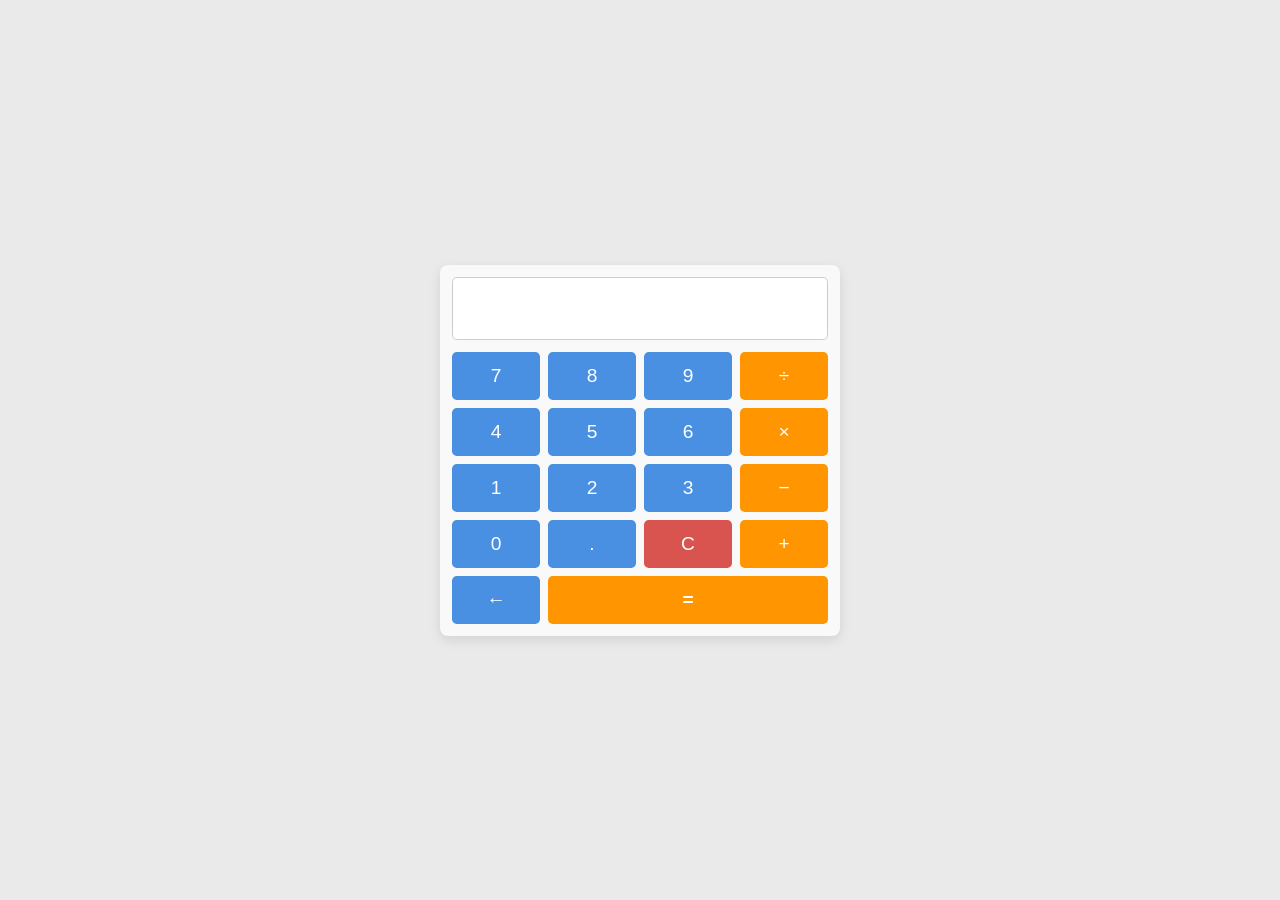
<file: generated_project/index.html>
<!DOCTYPE html>
<html lang="en">
<head>
    <meta charset="UTF-8">
    <meta name="viewport" content="width=device-width, initial-scale=1.0">
    <title>Web Calculator</title>
    <link rel="stylesheet" href="style.css">
</head>
<body>
    <div class="calculator">
        <input type="text" class="display" readonly />
        <div class="buttons">
            <!-- Digits -->
            <button data-value="7">7</button>
            <button data-value="8">8</button>
            <button data-value="9">9</button>
            <button data-action="divide">÷</button>

            <button data-value="4">4</button>
            <button data-value="5">5</button>
            <button data-value="6">6</button>
            <button data-action="multiply">×</button>

            <button data-value="1">1</button>
            <button data-value="2">2</button>
            <button data-value="3">3</button>
            <button data-action="subtract">−</button>

            <button data-value="0">0</button>
            <button data-value=".">.</button>
            <button data-action="clear">C</button>
            <button data-action="add">+</button>

            <button data-action="backspace">←</button>
            <button data-action="equals" style="grid-column: span 3;">=</button>
        </div>
    </div>
    <script src="script.js"></script>
</body>
</html>
</file>
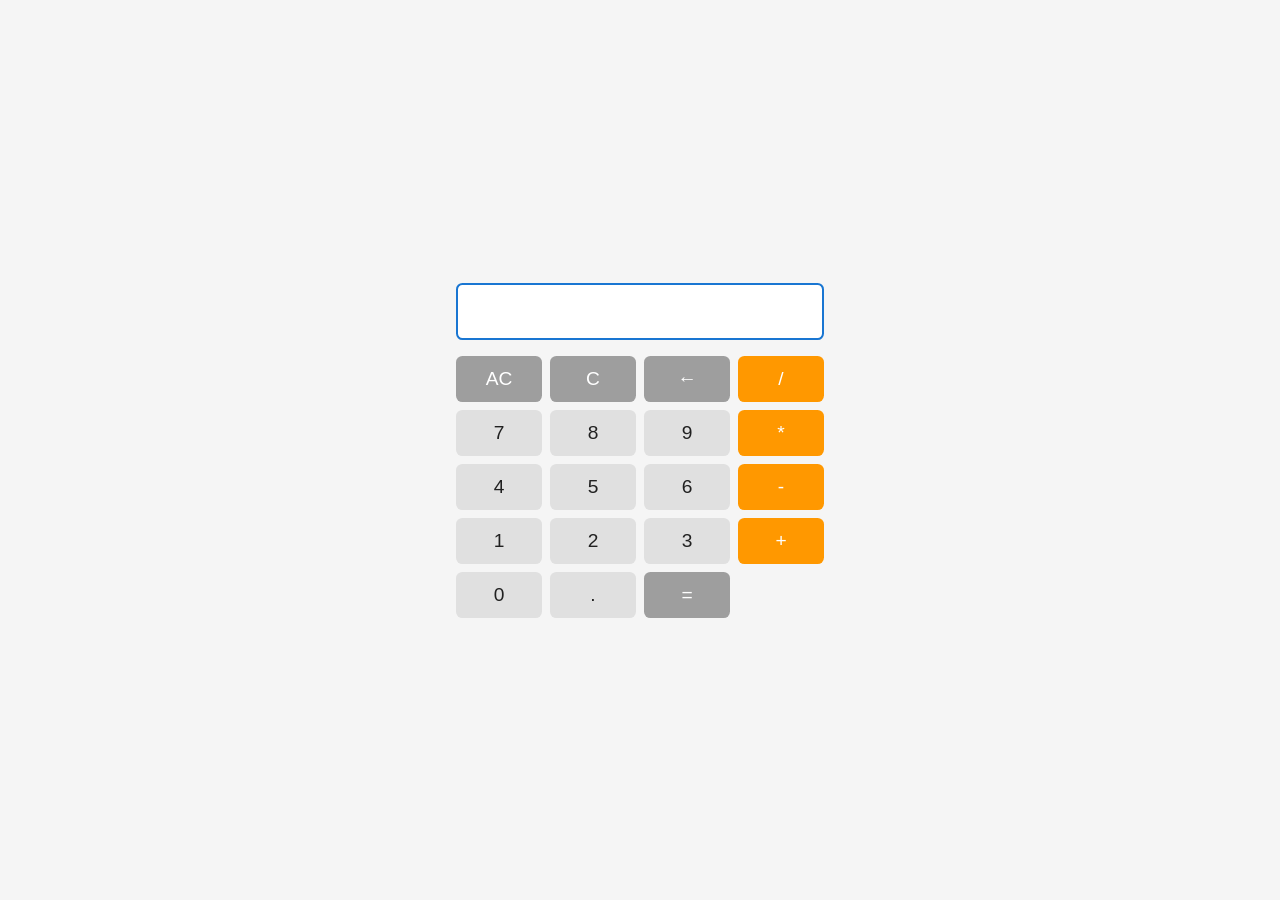
<file: generated_project/7858d06c/index.html>
<!DOCTYPE html>
<html lang="en">
<head>
    <meta charset="UTF-8">
    <meta http-equiv="X-UA-Compatible" content="IE=edge">
    <meta name="viewport" content="width=device-width, initial-scale=1.0">
    <title>Calculator</title>
    <link rel="stylesheet" href="styles.css">
    <script defer src="script.js"></script>
</head>
<body>
    <div class="calculator">
        <input type="text" id="display" class="display" aria-label="Calculator display" readonly>
        <div class="buttons">
            <!-- Functional Buttons -->
            <button id="btn-ac" data-action="allClear" role="button" aria-label="All Clear">AC</button>
            <button id="btn-c" data-action="clear" role="button" aria-label="Clear Entry">C</button>
            <button id="btn-backspace" data-action="backspace" role="button" aria-label="Backspace">←</button>
            <button id="btn-divide" data-type="operator" data-value="/" role="button" aria-label="Divide">/</button>

            <!-- Digits Row 7-9 -->
            <button id="btn-7" data-type="digit" data-value="7" role="button" aria-label="7">7</button>
            <button id="btn-8" data-type="digit" data-value="8" role="button" aria-label="8">8</button>
            <button id="btn-9" data-type="digit" data-value="9" role="button" aria-label="9">9</button>
            <button id="btn-multiply" data-type="operator" data-value="*" role="button" aria-label="Multiply">*</button>

            <!-- Digits Row 4-6 -->
            <button id="btn-4" data-type="digit" data-value="4" role="button" aria-label="4">4</button>
            <button id="btn-5" data-type="digit" data-value="5" role="button" aria-label="5">5</button>
            <button id="btn-6" data-type="digit" data-value="6" role="button" aria-label="6">6</button>
            <button id="btn-subtract" data-type="operator" data-value="-" role="button" aria-label="Subtract">-</button>

            <!-- Digits Row 1-3 -->
            <button id="btn-1" data-type="digit" data-value="1" role="button" aria-label="1">1</button>
            <button id="btn-2" data-type="digit" data-value="2" role="button" aria-label="2">2</button>
            <button id="btn-3" data-type="digit" data-value="3" role="button" aria-label="3">3</button>
            <button id="btn-add" data-type="operator" data-value="+" role="button" aria-label="Add">+</button>

            <!-- Bottom Row -->
            <button id="btn-0" data-type="digit" data-value="0" role="button" aria-label="0">0</button>
            <button id="btn-decimal" data-type="digit" data-value="." role="button" aria-label="Decimal point">.</button>
            <button id="btn-equals" data-action="equals" role="button" aria-label="Equals">=</button>
        </div>
    </div>
</body>
</html>
</file>
<file: generated_project/style.css>
:root {
  /* Color palette */
  --color-primary: #4a90e2;
  --color-primary-light: #6fb3ff;
  --color-action: #ff9500; /* operations like +, -, ×, ÷ */
  --color-action-light: #ffa733;
  --color-bg: #f9f9f9;
  --color-display-bg: #fff;
  --color-border: #ccc;
  --color-text: #333;

  /* Typography */
  --font-family: "Helvetica Neue", Helvetica, Arial, sans-serif;
  --font-size-display: 2rem;
  --font-size-button: 1.2rem;

  /* Sizing & spacing */
  --max-width: 400px;
  --spacing: 0.75rem;
  --gap: 0.5rem;
  --button-height: 3rem;
  --border-radius: 0.5rem;
  --button-radius: 0.3rem;
}

/* Global reset for consistency */
* {
  box-sizing: border-box;
  margin: 0;
  padding: 0;
}

body {
  font-family: var(--font-family);
  background: #eaeaea;
  display: flex;
  align-items: center;
  justify-content: center;
  min-height: 100vh;
  color: var(--color-text);
}

.calculator {
  max-width: var(--max-width);
  width: 100%;
  margin: var(--spacing) auto;
  background: var(--color-bg);
  border-radius: var(--border-radius);
  box-shadow: 0 4px 12px rgba(0, 0, 0, 0.1);
  padding: var(--spacing);
}

.display {
  width: 100%;
  font-size: var(--font-size-display);
  text-align: right;
  padding: var(--spacing);
  border: 1px solid var(--color-border);
  border-radius: var(--button-radius);
  background: var(--color-display-bg);
  margin-bottom: var(--spacing);
}

.buttons {
  display: grid;
  grid-template-columns: repeat(4, 1fr);
  gap: var(--gap);
}

button {
  height: var(--button-height);
  font-size: var(--font-size-button);
  font-family: var(--font-family);
  background: var(--color-primary);
  color: #fff;
  border: none;
  border-radius: var(--button-radius);
  cursor: pointer;
  transition: background 0.2s ease, transform 0.1s ease;
}

button:hover,
button:focus {
  background: var(--color-primary-light);
  outline: none;
  transform: translateY(-1px);
}

/* Operation / action buttons */
button[data-action] {
  background: var(--color-action);
}

button[data-action]:hover,
button[data-action]:focus {
  background: var(--color-action-light);
}

/* Equals button spans three columns – keep same height but ensure full width */
button[data-action="equals"] {
  grid-column: span 3;
  background: var(--color-action);
  font-weight: bold;
}

/* Backspace button – keep primary colour for visual distinction */
button[data-action="backspace"] {
  background: var(--color-primary);
}

/* Clear button – use a slightly different hue */
button[data-action="clear"] {
  background: #d9534f; /* bootstrap danger colour */
}

button[data-action="clear"]:hover,
button[data-action="clear"]:focus {
  background: #c9302c;
}

/* Responsive adjustments */
@media (max-width: 480px) {
  :root {
    --font-size-display: 1.5rem;
    --font-size-button: 1rem;
    --gap: 0.3rem;
    --button-height: 2.5rem;
    --spacing: 0.5rem;
  }
}
</file>
<file: generated_project/7858d06c/styles.css>
/*
 * Calculator UI Styles – Modern, Responsive, and Accessible
 * ------------------------------------------------------
 * This stylesheet provides a clean, flex‑grid layout for the calculator
 * defined in `index.html`. It uses CSS custom properties (variables) for
 * colour theming, ensuring sufficient contrast (WCAG AA) and making future
 * colour adjustments straightforward.
 */

/* --------------------------------------------------------------------------
 * Root variables – colour palette (WCAG AA compliant)
 * -------------------------------------------------------------------------- */
:root {
  /* Primary accent colour – blue with good contrast against white */
  --color-primary: #1976d2;               /* #1976d2 on #ffffff → 4.5:1 */
  /* Background for the page */
  --color-background: #f5f5f5;            /* Light gray */
  /* Default text colour – dark enough for contrast */
  --color-text: #212121;                  /* #212121 on #ffffff → 15:1 */
  /* Contrast colour – used for text on primary backgrounds */
  --color-contrast: #ffffff;              /* White */

  /* Specific button colours – also WCAG AA */
  --color-digit: #e0e0e0;                 /* Light gray on dark text → 7.1:1 */
  --color-operator: #ff9800;              /* Orange on white → 4.5:1 */
  --color-function: #9e9e9e;              /* Medium gray on white → 4.5:1 */
}

/* --------------------------------------------------------------------------
 * Global resets & base styles
 * -------------------------------------------------------------------------- */
* {
  box-sizing: border-box;
  margin: 0;
  padding: 0;
}

html, body {
  height: 100%;
  font-family: system-ui, -apple-system, "Segoe UI", Roboto, Helvetica, Arial, sans-serif;
  background: var(--color-background);
  color: var(--color-text);
}

body {
  display: flex;
  align-items: center;
  justify-content: center;
}

/* --------------------------------------------------------------------------
 * Calculator container – centred flex box
 * -------------------------------------------------------------------------- */
.calculator {
  display: flex;
  flex-direction: column;
  align-items: stretch; /* children take full width */
  max-width: 400px;
  width: 90vw; /* responsive width */
  padding: 1rem;
  gap: 1rem;
}

/* --------------------------------------------------------------------------
 * Display – right‑aligned, large text
 * -------------------------------------------------------------------------- */
.display {
  width: 100%;
  font-size: 2rem;
  text-align: right;
  padding: 0.5rem 0.75rem;
  border: 2px solid var(--color-primary);
  border-radius: 0.4rem;
  background: var(--color-contrast);
  color: var(--color-text);
  /* Prevent zoom on mobile when focusing the readonly input */
  -webkit-user-select: none;
  user-select: none;
}

/* --------------------------------------------------------------------------
 * Buttons grid – 4 columns with spacing
 * -------------------------------------------------------------------------- */
.buttons {
  display: grid;
  grid-template-columns: repeat(4, 1fr);
  gap: 0.5rem;
}

/* --------------------------------------------------------------------------
 * Base button style
 * -------------------------------------------------------------------------- */
button {
  font-size: 1.2rem;
  padding: 0.75rem;
  border: none;
  border-radius: 0.4rem;
  cursor: pointer;
  background: var(--color-primary);
  color: var(--color-contrast);
  transition: background 0.2s ease, filter 0.2s ease;
}

/* Digit buttons */
button[data-type="digit"] {
  background: var(--color-digit);
  color: var(--color-text);
}

/* Operator buttons */
button[data-type="operator"] {
  background: var(--color-operator);
  color: var(--color-contrast);
}

/* Functional buttons (AC, C, ←, =, etc.) – identified by data-action */
button[data-action] {
  background: var(--color-function);
  color: var(--color-contrast);
}

/* Hover & focus states – subtle darkening and visible outline */
button:hover,
button:focus {
  filter: brightness(0.9);
  outline: 2px solid var(--color-primary);
  outline-offset: 2px;
}

/* Ensure the focus outline is always visible (keyboard navigation) */
button:focus-visible {
  outline: 2px solid var(--color-primary);
  outline-offset: 2px;
}

/* --------------------------------------------------------------------------
 * Responsive tweaks – touch‑friendly on small screens
 * -------------------------------------------------------------------------- */
@media (max-width: 600px) {
  .calculator {
    width: 95vw;
  }

  button {
    font-size: 1.5rem;
    padding: 1.2rem;
  }
}
</file>
